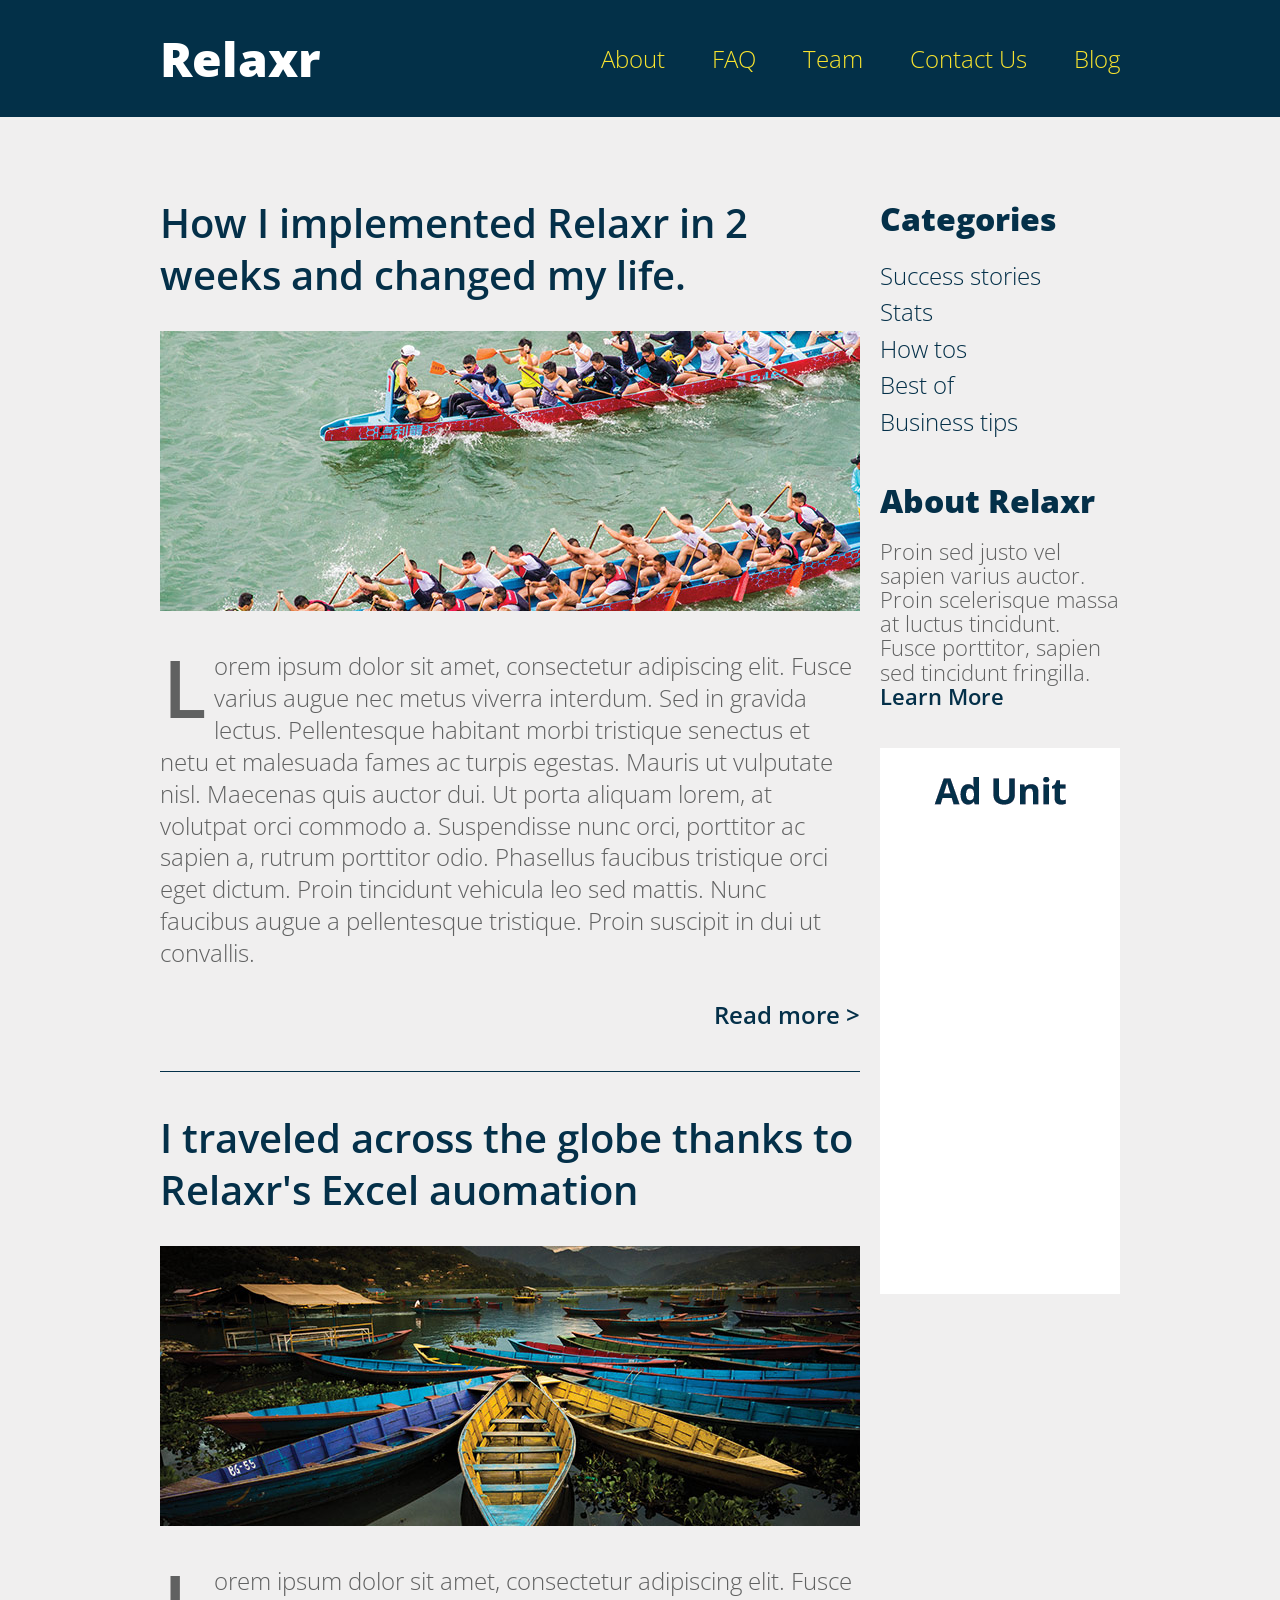
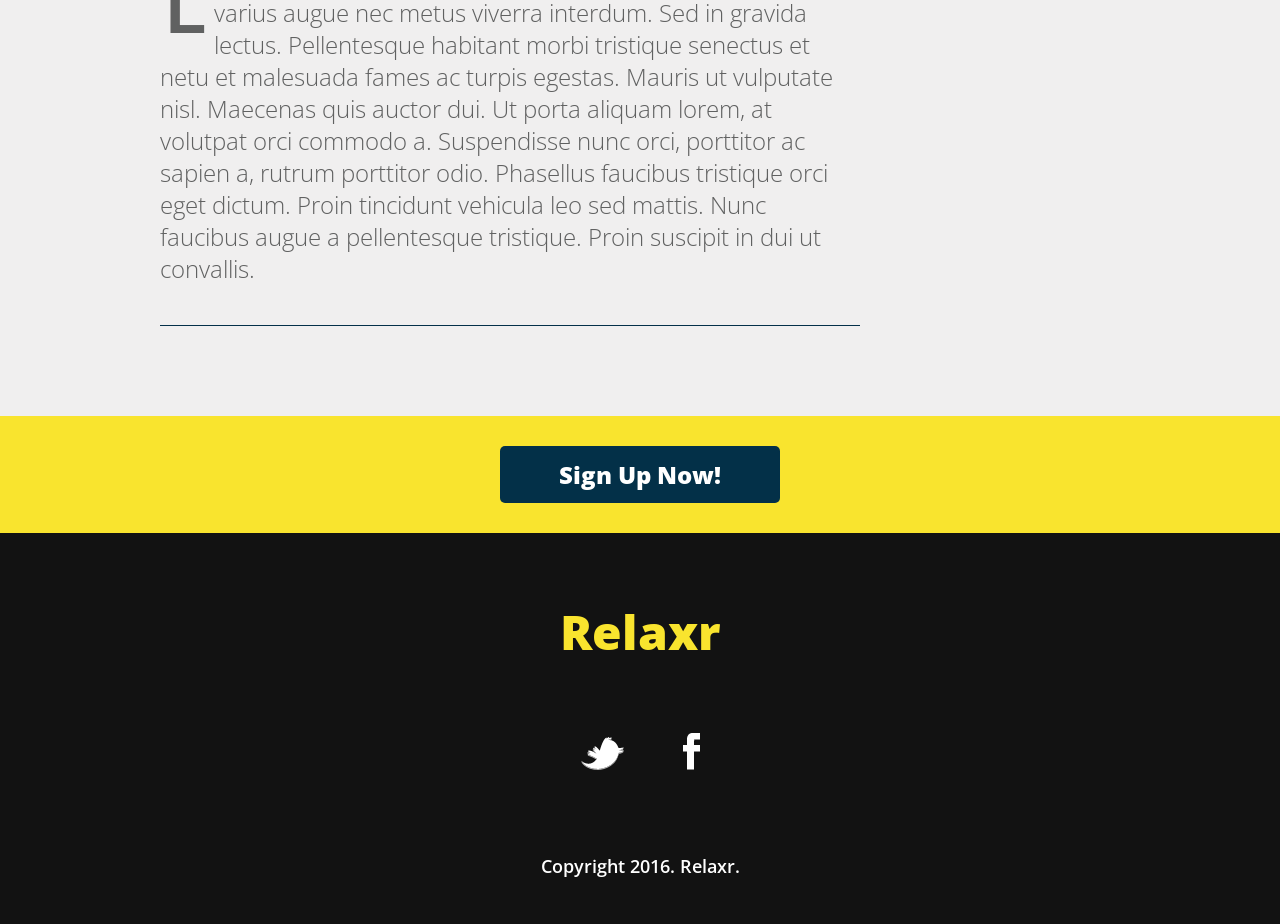
<file: assignment4/assignent_4_sample_solution/index.html>
<!DOCTYPE html>
<html>
<head>
<meta name="description" content="The perfect personal assistant. Relaxr does your job for you so you can enjoy life as it is meant to be.">
<title>Interactive Blog</title>
<!-- external CSS links -->
<link href='http://fonts.googleapis.com/css?family=Open+Sans:300italic,300,600,800' rel='stylesheet' type='text/css'>
<link rel="stylesheet" href="css/reset.css">
<link rel="stylesheet" href="css/style.css">

</head>
<body>
  <header>
    <div class="container">
      <h1 class="logo">Relaxr</h1>
      <nav>
        <ul>
          <li><a href="#">About</a></li>
          <li><a href="#">FAQ</a></li>
          <li><a href="#">Team</a></li>
          <li><a href="#">Contact Us</a></li>
          <li><a href="#">Blog</a></li>
        </ul>
      </nav>
    </div>
  </header>
  <section id="main">
    <div class="container">
        <section id="posts">
          <article class="post">
            <h2><a href="#">How I implemented Relaxr in 2 weeks and changed my life.</a></h2>
            <img src="images/blog_photo1.jpg" alt="Crew Meet">
            <p>Lorem ipsum dolor sit amet, consectetur adipiscing elit. Fusce varius augue nec metus viverra interdum. Sed in gravida lectus. Pellentesque habitant morbi tristique senectus et netu et malesuada fames ac turpis egestas. Mauris ut vulputate nisl.  Maecenas quis auctor dui. Ut porta aliquam lorem, at volutpat orci commodo a. Suspendisse nunc orci, porttitor ac sapien a, rutrum porttitor odio. Phasellus faucibus tristique orci eget dictum. Proin tincidunt vehicula leo sed mattis. Nunc faucibus augue a pellentesque tristique. Proin suscipit in dui ut convallis.</p>

            <p class="read-more"><a href="#">Read more &gt;</a></p>
            <p class="hide" id="show-this-on-click">Maecenas quis auctor dui. Ut porta aliquam lorem, at volutpat orci commodo a. Suspendisse nunc orci, porttitor ac sapien a, rutrum porttitor odio. Phasellus faucibus tristique orci eget dictum. Proin tincidunt vehicula leo sed mattis. Nunc faucibus augue a pellentesque tristique. Proin suscipit in dui ut convallis.</p>
            <p class="read-less hide"><a href="#">Read less &gt;</a></p>
          </article>
          
          <article class="post">
            <h2><a href="#">I traveled across the globe thanks to Relaxr's Excel auomation</a></h2>
            <img src="images/blog_photo2.jpg" alt="Canoes">
            <p>Lorem ipsum dolor sit amet, consectetur adipiscing elit. Fusce varius augue nec metus viverra interdum. Sed in gravida lectus. Pellentesque habitant morbi tristique senectus et netu et malesuada fames ac turpis egestas. Mauris ut vulputate nisl.  Maecenas quis auctor dui. Ut porta aliquam lorem, at volutpat orci commodo a. Suspendisse nunc orci, porttitor ac sapien a, rutrum porttitor odio. Phasellus faucibus tristique orci eget dictum. Proin tincidunt vehicula leo sed mattis. Nunc faucibus augue a pellentesque tristique. Proin suscipit in dui ut convallis.</p>
          </article>
        </section><!--
     --><aside id="sidebar">
          <h3>Categories</h3>
          <ul>
            <li><a href="#">Success stories</a></li>
            <li><a href="#">Stats</a></li>
            <li><a href="#">How tos</a></li>
            <li><a href="#">Best of</a></li>
            <li><a href="#">Business tips</a></li>
          </ul>
          <h3>About Relaxr</h3>
          <p>Proin sed justo vel sapien varius auctor. Proin scelerisque massa at luctus tincidunt. Fusce porttitor, sapien sed tincidunt fringilla.<br>
          <a href="#" class="learn-more">Learn More</a> <span class="hide" id="learn-more-text">Here is some more text about this fun thing!</p>
          <img src="images/ad-unit.png" alt="Ad Unit">
        </aside>
    </div>
  </section>

  <aside id="bottom-cta">
    <a class="button blue" href="#">Sign Up Now!</a>
  </aside>
  <footer>
    <h4 class="logo">Relaxr</h4>
    <ul>
      <li><a href="#"><img src="images/twitter.png" alt="Twitter logo"></a></li>
      <li><a href="#"><img src="images/facebook.png" alt="Facebook logo"></a></li>
    </ul>
    <p class="copyright">Copyright 2016. Relaxr.</p>
  </footer>
<script src="http://ajax.googleapis.com/ajax/libs/jquery/2.1.3/jquery.min.js"></script>
<script type="text/javascript" src="js/app.js"></script>
</body>
</html>
</file>
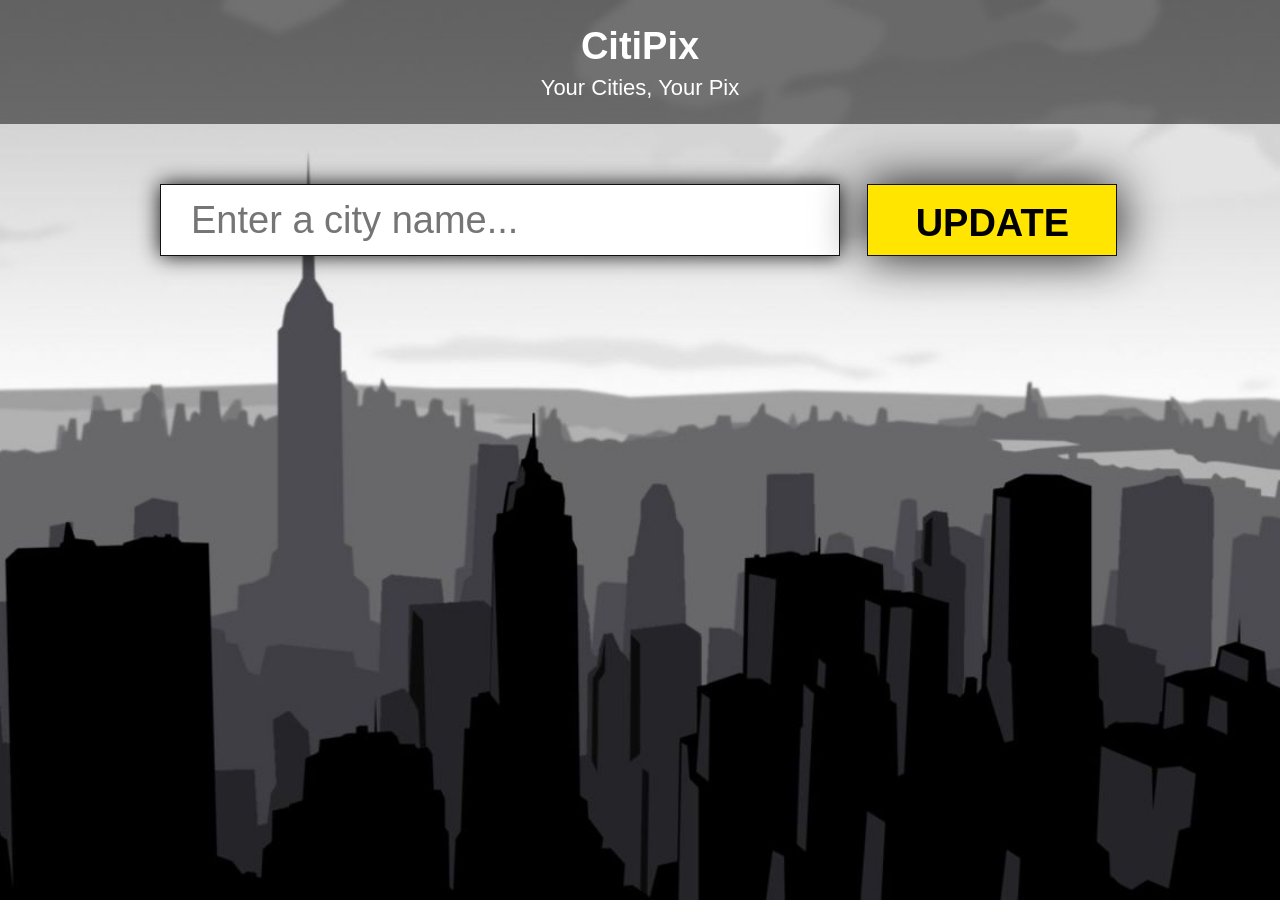
<file: assignment5/sample_solution_assignment_5/index.html>
<!DOCTYPE html>
<html lang="en"> <!-- Code validates without this, but it can help ensure proper formatting in the browser -->
<head>
  <meta charset="utf-8"> <!-- Code validates without this, but it cannhelp ensure proper formatting in the browser -->
  <meta name="description" content="Your description goes here"> 
  <meta name="keywords" content="one, two, three">
  <title>City Background</title>
  <!-- external CSS link -->
  <link rel="stylesheet" href="css/reset.css">
  <link rel="stylesheet" href="css/style.css">
  <script src="http://ajax.googleapis.com/ajax/libs/jquery/2.1.3/jquery.min.js"></script>
  <script type="text/javascript" src="js/app.js"></script>
</head>
<body>
  <header>
    <div class="title">
      <h1>CitiPix</h1>
      <p>Your Cities, Your Pix</p>
    </div>
  </header>
  <div class="container">
    <form>
      <input type="text" id="city-type" placeholder="Enter a city name...">
      <input type="submit" value="Update" id="submit-btn">
      <div id="error">
      </div>
    </form>
  </div>
</body>
</html>
</file>
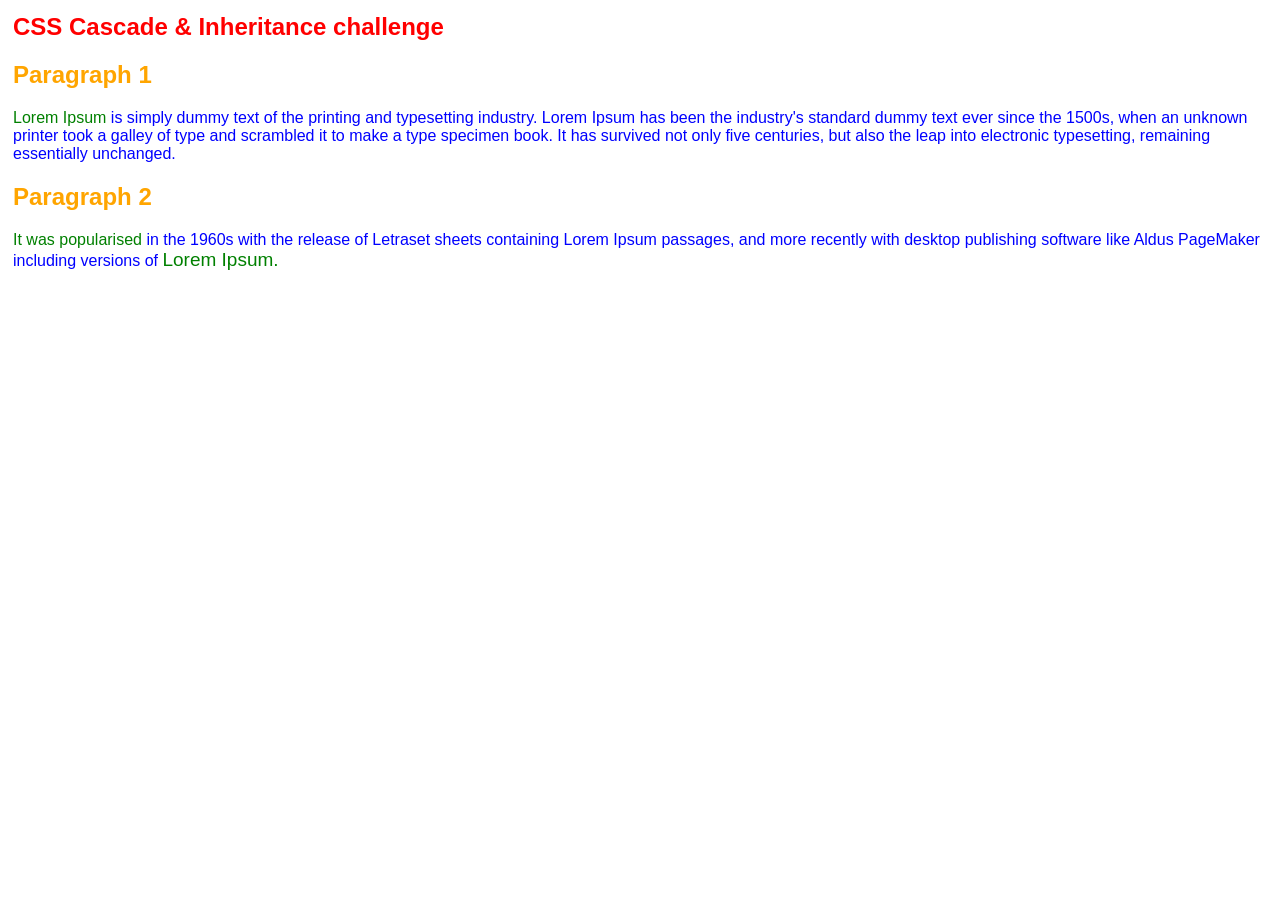
<file: mix_of_files/02_css_basics/css_cascade/index.html>
<html>
<head>
	<title>CSS Inheritance & Cascade Challenge</title>
</head>
<style>


	/*  THIS IS YOUR CHALLENGE (AND A MASSIVE CSS COMMENT!)

	FOR EACH OF THE FOLLOWING QUESTIONS, WHICH OF THE FOLLOWING POSSIBLE REASONS (EITHER INHERITANCE OR RELATING TO THE CASCADE) IS THE BEST EXPLANATION FOR WHAT YOU ARE SEEING RENDERED IN THE BROWSER?

	Possible reasons:
	-----------------

	inheritance
	importance (relates to cascade)
	source order (relates to cascade)
	specificity (relates to cascade)
	origin (relates to cascade)

	------------------------------

	1. In the first rule, a declaration for the font-family property is made, with the <body> element as the selector.  Why do the paragraphs also appear as sans-serif?

	2. Why does the h1 tag appear red and not blue?

	3. Why are the h2 tags orange, and not green?

	4. Why are the <span> tags in the paragraphs <p>, appearing green and not blue?

	5. Why is the last <span> larger font than the rest?

	*/
	body {
		font-family: sans-serif;
		padding:5px;
	}

	h1 {
		color:blue;
	}

	h1 {
		font-size:24px;
		font-weight:bold;
		color:red;
	}

	h2 {
		color: orange!important;
	}

	h2 {
		color: green;
	}

	p span {
		color: green;
		font-size:16px;
	}

	p {
		color: blue;
	}

</style>
<body>
	
<h1>CSS Cascade & Inheritance challenge </h1>

	<h2>Paragraph 1</h2>
	<p>
		<span>Lorem Ipsum</span> is simply dummy text of the printing and typesetting industry. Lorem Ipsum has been the industry's standard dummy text ever since the 1500s, when an unknown printer took a galley of type and scrambled it to make a type specimen book. It has survived not only five centuries, but also the leap into electronic typesetting, remaining essentially unchanged.
	</p>
	<h2>Paragraph 2</h2>
	<p>
		<span>It was popularised</span> in the 1960s with the release of Letraset sheets containing Lorem Ipsum passages, and more recently with desktop publishing software like Aldus PageMaker including versions of <span style="font-size:19px;">Lorem Ipsum.</span>
	</p>


</body>
</html>
</file>
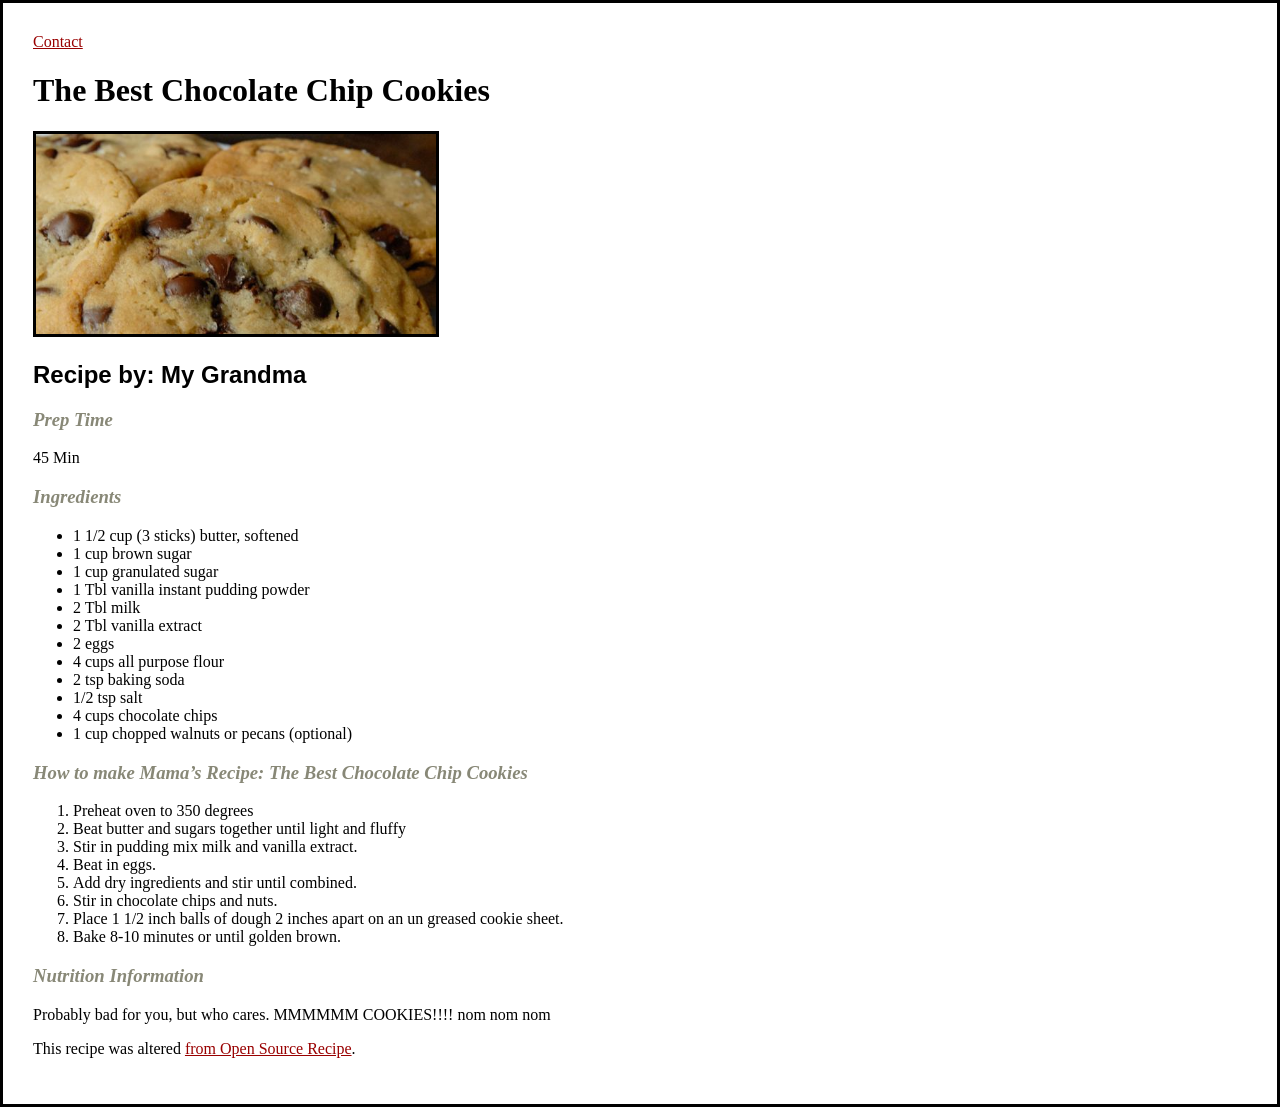
<file: mix_of_files/Solutions/sample_cookie_solution/index.html>
﻿<!DOCTYPE html>
<head>
	<meta charset="utf-8">
	<title>Cookies</title>
	<link rel="stylesheet" href="style.css"> <!-- links to an external stylesheet -->
</head>
<body>
	
	<a href="contact.html">Contact</a> <!-- links to another page! -->

	<h1>The Best Chocolate Chip Cookies</h1> <!-- only one h1 tag on the page -->
	<img src="cookies.jpg" width="400">

	<h2>Recipe by: My Grandma</h2>


	<h3>Prep Time</h3>
	<p>45 Min</p>

	<h3>Ingredients</h3>
	<ul>
		<li>1 1/2 cup (3 sticks) butter, softened</li>
		<li>1 cup brown sugar</li>
		<li>1 cup granulated sugar</li>
		<li>1 Tbl vanilla instant pudding powder</li>
		<li>2 Tbl milk</li>
		<li>2 Tbl vanilla extract</li>
		<li>2 eggs</li>
		<li>4 cups all purpose flour</li>
		<li>2 tsp baking soda</li>
		<li>1/2 tsp salt</li>
		<li>4 cups chocolate chips</li>
		<li>1 cup chopped walnuts or pecans (optional)</li>

	</ul>


	<h3>How to make Mama’s Recipe: The Best Chocolate Chip Cookies</h3>

	<ol>
		<li>Preheat oven to 350 degrees</li>
		<li>Beat butter and sugars together until light and fluffy</li>
		<li>Stir in pudding mix milk and vanilla extract.</li>
		<li>Beat in eggs.</li>
		<li>Add dry ingredients and stir until combined.</li>
		<li>Stir in chocolate chips and nuts.</li>
		<li>Place 1 1/2 inch balls of dough 2 inches apart on an un greased cookie sheet.</li>
		<li>Bake 8-10 minutes or until golden brown.</li>
	</ol>


	<h3>Nutrition Information</h3>

	<p>Probably bad for you, but who cares. MMMMMM COOKIES!!!! nom nom nom</p>

	<p>This recipe was altered <a href= "http://www.opensourcefood.com/people/Amanori/recipes/mamas-recipe-the-best-chocolate-chip-cookies">from Open Source Recipe</a>.</p>

</body>
</html>
</file>
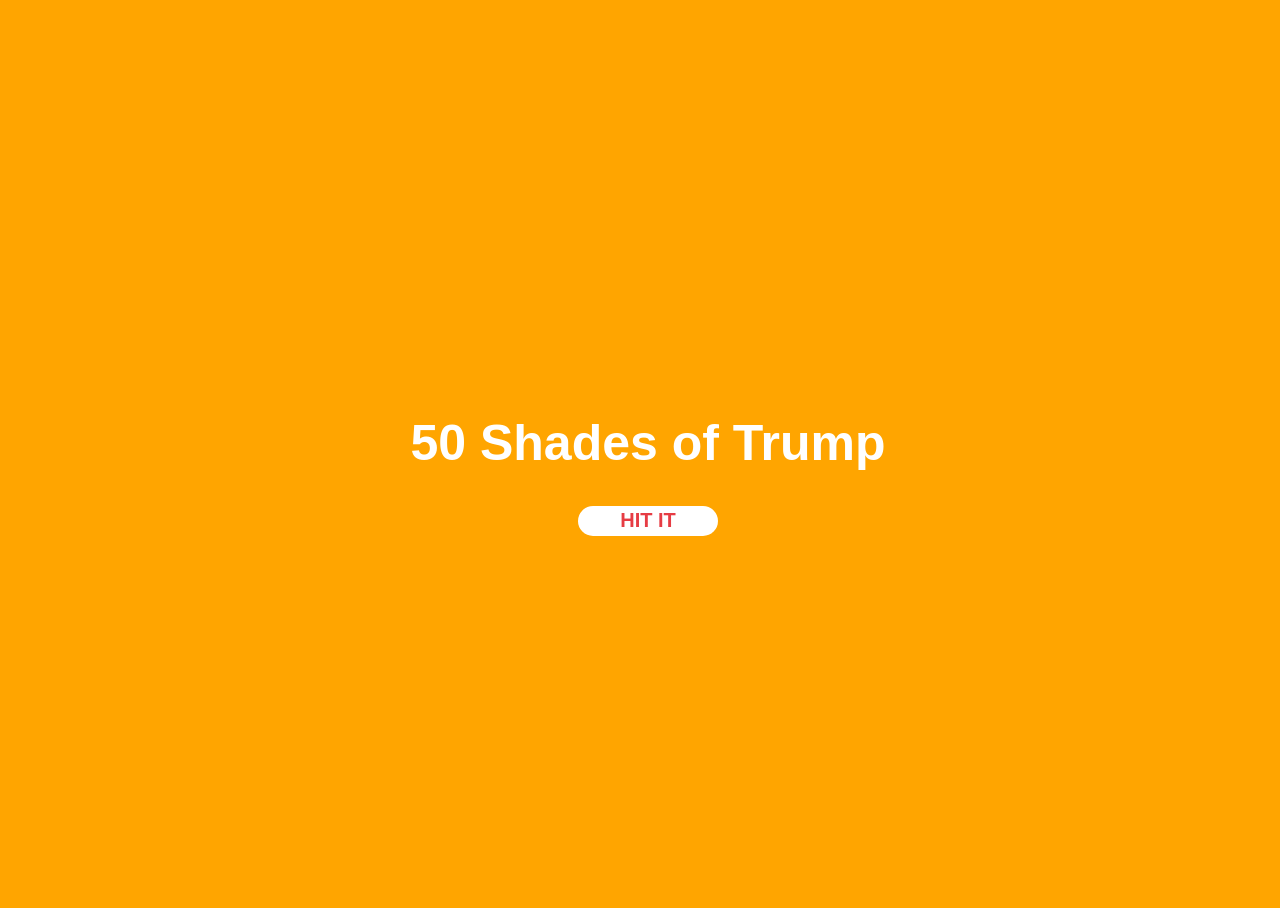
<file: finalproject/final.html>
<!DOCTYPE html>

<meta charset="UTF-8">
	<title>50 Shades of Trump</title>


	<link rel="stylesheet" href="final.css">



<div>
  <h1 id="color" class="message">50 Shades of Trump</h1>
  <button id="change" class="randomize">HIT IT</button>
</div>

</html>
</file>
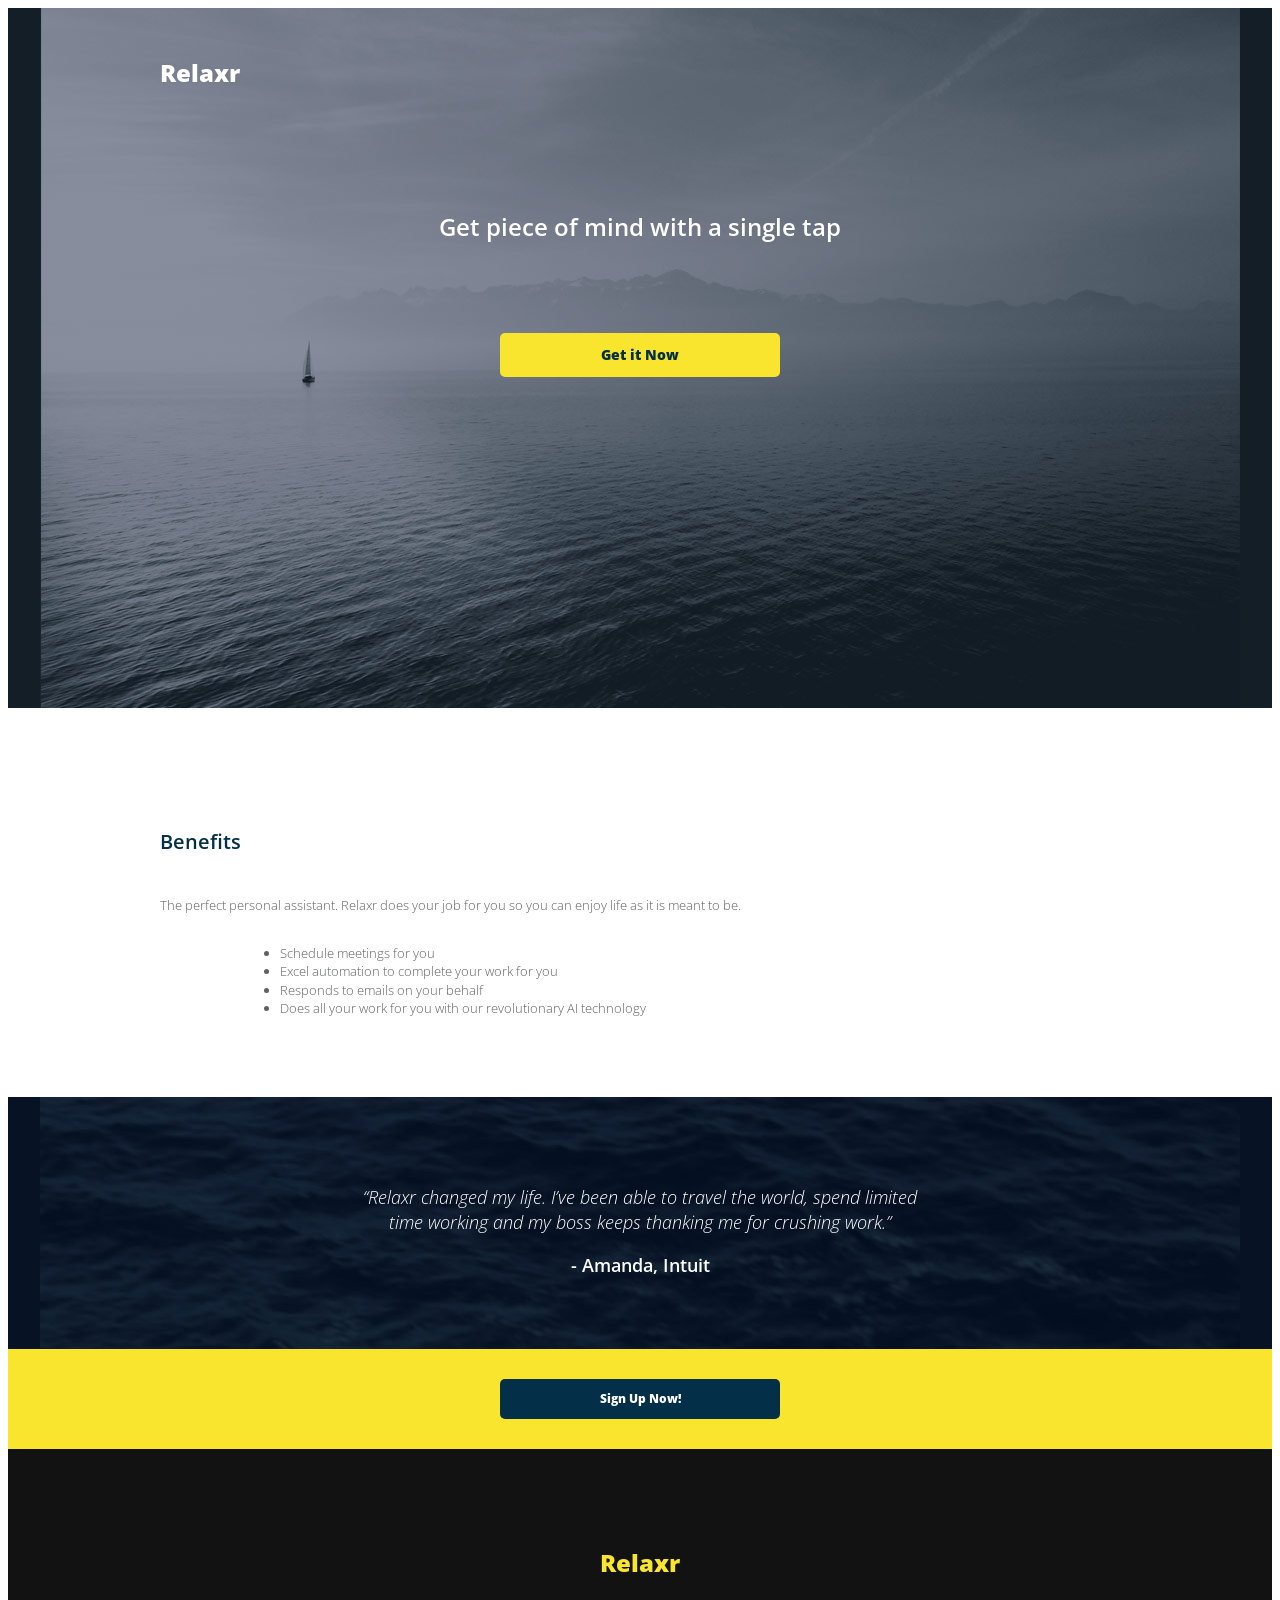
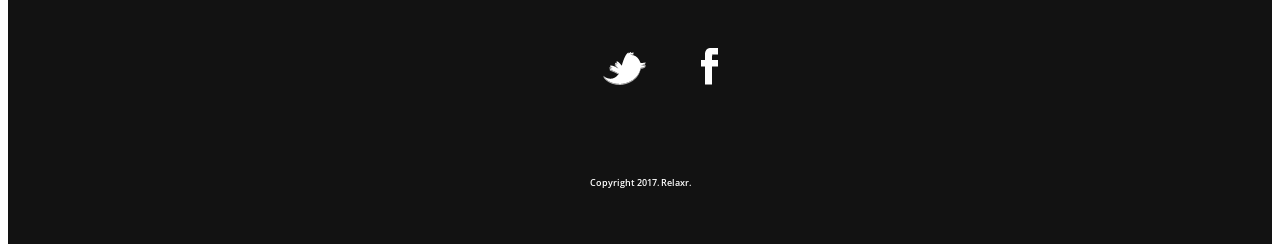
<file: landing/redo.html>
<!DOCTYPE html>
<html lang="en">
	<head>

		<title>Relaxr Landing Page</title>
		<link href='http://fonts.googleapis.com/css?family=Open+Sans:300italic,300,600,800' rel='stylesheet' type='text/css'>

	<link rel="stylesheet" href="style.css">

	</head>

	<header>
		<div class="container">
				<h1 class="logo">Relaxr</h1>
				<h2>Get piece of mind with a single tap</h2>
				<a class="button primary" href="#">Get it Now</a>
		</div>
	</header>

	<section id="benefits">
	<div class="container">
				<h3>Benefits</h3>
				<p>The perfect personal assistant. Relaxr does your job for you so you can enjoy life as it is meant to be.</p>
				<ul>
					<li>Schedule meetings for you</li>
					<li>Excel automation to complete your work for you</li>
					<li>Responds to emails on your behalf</li>
					<li>Does all your work for you with our revolutionary AI technology</li>
				</ul>
			</div>
		</section>

		<section id="testimonial">
			<div class="container">
				<blockquote>
					<p>&ldquo;Relaxr changed my life. I&rsquo;ve been able to travel the world, spend limited time working and my boss keeps thanking me for crushing work.&rdquo;</p>
					<cite>- Amanda, Intuit</cite>
			</blockquote>
			</div>
		</section>

		<aside>
			<a class="button secondary" href="#">Sign Up Now!</a>
		</aside>
		
		<footer>
			<h4 class="logo">Relaxr</h4>
			<ul>
				<li><a href="#"><img src="twitter.png" alt="Twitter logo"></a></li>
				<li><a href="#"><img src="facebook.png" alt="Facebook logo"></a></li>
			</ul>
			
			<p class="copyright">Copyright 2017. Relaxr.</p>
		</footer>
	</body>
</html>
</file>
<file: assignment4/assignent_4_sample_solution/css/style.css>
/*
Project Name: Blank Template
Client: Your Client
Author: Your Name
Developer @GA in NYC
*/


/******************************************
/* SETUP
/*******************************************/

/* Box Model Hack */
* {
  -moz-box-sizing: border-box; /* Firexfox */
  -webkit-box-sizing: border-box; /* Safari/Chrome/iOS/Android */
  box-sizing: border-box; /* IE */
}

/* Clear fix hack */
.clearfix:after {
  content: ".";
  display: block;
  clear: both;
  visibility: hidden;
  line-height: 0;
  height: 0;
}

.clear {
  clear: both;
}


/******************************************
/* BASE STYLES
/*******************************************/

body {
  color: #043049;
  font-size: 26px;
  line-height: 1.4;
  color: #606161;
  font-family: 'Open Sans', Helvetica, Arial, sans-serif;
  font-weight: 300;
  background: #f0efef;
}
a {
  text-decoration: none;
}


/******************************************
/* LAYOUT
/*******************************************/

/* Center the container */
.container {
  width: 960px;
  margin: 0 auto;
}

.logo {
  font-size: 48px;
  font-weight: 800;
}

header {
  background: #033048;
  padding: 25px 0;
  overflow: hidden;
}
header .logo {
  color: #fff;
  float: left;
}

header nav {
  float: right;
  margin-top: 15px;
}
header nav ul li {
  display: inline-block;
  margin: 0 0 0 40px;
  font-size: 24px;
}
header nav ul li a {
  color: #f9e42e;
}
#main {
  margin-top: 80px;
}
#posts {
  width: 700px;
  display: inline-block;
  margin-right: 20px;
  vertical-align: top;
}
#sidebar {
  width: 240px;
  display: inline-block;
  vertical-align: top;
}
.post {
  border-bottom: 1px solid #043049;
  padding-bottom: 40px;
  margin-bottom: 40px;
}
h2 {
  font-weight: 600;
  font-size: 40px;
  line-height: 1.3;
  margin-bottom: 30px;
}
h2 a {
  color: #043049;
}

.post img {
  margin-bottom: 30px;
}
.post p {
  font-size: 24px;
  line-height: 1.333;
  color: #606161;
}
.post p:first-of-type:first-letter {
  float: left;
  font-size: 80px;
  line-height: 65px;
  padding-top: 4px;
  padding-right: 8px;
  padding-left: 3px;
  font-weight: 600;
}
.read-more, .read-less {
  text-align: right;
  margin-top: 30px;
}
.read-more a, .read-less a {
  color: #043049;
  font-weight: 600;
}

.button {
  border-radius: 5px;
  font-weight: 800;
  padding: 12px 0;
  width: 280px;
  font-size: 28px;
  text-align: center;
  display: block;
  margin: 0 auto;
}
.yellow {
  background: #f9e42e;
  color: #033048;
}
.blue {
  background: #033048;
  color: #fff;
  font-size: 24px;
}

#sidebar h3 {
  font-size: 32px;
  font-weight: 800;
  margin-bottom: 15px;
  color: #043049;
}
#sidebar ul {
  margin-bottom: 40px;
}
#sidebar ul li a {
  color: #043049;
  font-size: 24px;
}
#sidebar p {
  font-size: 22px;
  line-height: 1.1;
  margin-bottom: 40px;
}
#sidebar p a {
  color: #043049;
  font-weight: 600;
}

#bottom-cta {
  background: #f9e42e;
  padding: 30px;
  text-align: center;
  margin-top: 50px;
}

footer {
  background: #121212;
  padding: 65px 0 45px;
  text-align: center;
}
footer .logo {
  color: #f9e42e;
  margin-bottom: 68px;
}
footer ul li {
  display: inline-block;
  list-style: none;
  margin: 0 26px 75px;
}
footer p {
  font-size: 18px;
  color: #fff;
  font-weight: 600;
}
.hide {
  display: none;
}

/******************************************
/* ADDITIONAL STYLES
/*******************************************/
</file>
<file: assignment5/sample_solution_assignment_5/css/style.css>
/******************************************
/* SETUP
/*******************************************/

/* Box Model Hack */
* {
     -moz-box-sizing: border-box; /* Firexfox */
     -webkit-box-sizing: border-box; /* Safari/Chrome/iOS/Android */
     box-sizing: border-box; /* IE */
}

/* Clear fix hack */
.clearfix:after {
     content: ".";
     display: block;
     clear: both;
     visibility: hidden;
     line-height: 0;
     height: 0;
}

.clear {
  clear: both;
}

.alignright {
  float: right;
  padding: 0 0 10px 10px; /* note the padding around a right floated image */
}

.alignleft {
  float: left;
  padding: 0 10px 10px 0; /* note the padding around a left floated image */
}

/******************************************
/* BASE STYLES
/*******************************************/

body {
  color: #000;
  font-size: 12px;
  line-height: 1.4;
  font-family: Helvetica, Arial, sans-serif;
  background: url(../images/citipix_skyline.jpg) no-repeat center center fixed;
  -webkit-background-size: cover;
  -moz-background-size: cover;
  -o-background-size: cover;
  background-size: cover;
}


/******************************************
/* LAYOUT
/*******************************************/

/* Center the container */
.container {
  width: 960px;
  margin: auto;
  padding-top: 5em;
}

header {
  background: rgba(0,0,0, .5);
  padding: 20px 0;
}

.title {
  text-align: center;
  color: #fff;
  font-size: 38px;
  font-weight: bold;
  font-family: helvetica, arial, sans-serif;
}

.title p {
  font-size: 22px;
  font-weight: normal
}

#city-type {
  color: #6b6b6c;
  font-size: 38px;
  background: #fff;
  border: 1px solid #111;
  padding: 0px 30px;
  display: inline-block;
  width: 680px;
  margin-right: 24px;
  font-family: helvetica, arial, sans-serif;
  height: 72px;
  line-height: 74px;
  vertical-align: middle;
  box-shadow: #111 0 0 20px;
}
#submit-btn {
  background: #ffe500;
  color: #000;
  font-size: 38px;
  font-weight: bold;
  text-transform: uppercase;
  border: 1px solid #111;
  text-align: center;
  display: inline-block;
  width: 250px;
  height: 72px;
  line-height: 74px;
  vertical-align: middle;
  box-shadow: #111 0 0 50px;
  font-family: helvetica, arial, sans-serif;
  cursor: pointer;
}
#submit-btn:hover {
  background: #fff600;
}

.nyc {
  background-image: url(../images/nyc.jpg)
}
.sf {
  background-image: url(../images/sf.jpg)
}
.la {
  background-image: url(../images/la.jpg)
}
.austin {
  background-image: url(../images/austin.jpg)
}
.sydney {
  background-image: url(../images/sydney.jpg)
}

/******************************************
/* ADDITIONAL STYLES
/*******************************************/

form #error p{
  background: rgba(0,0,0,.4);
  padding:5px 20px;
  font-size:24px;
  font-weight:bold;
  color:red;
  margin:30px auto;
}
</file>
<file: mix_of_files/Solutions/sample_cookie_solution/style.css>
body {
  background-color: white;
  margin: 0;
  border: 3px solid black;
  padding: 30px;
}

h1 {
  font-family: Georgia, serif; /* let's us declare the font to be used, followed by a "fallback", in the event that the browser doesn't know the first one */
}

h2 {
  font-family: sans-serif;
}

h3 {
   color: #887;
  font-style: italic;
}

h4 {
  color: #887;
}

a {
  color: #900;
}

img {
	border: 3px solid black;
}
</file>
<file: finalproject/final.css>
html {
  height: 100%;
}

body {
  background: #FFA500;
  position: relative;
  color: #fff;
  font-family: Helvetica;
  text-align: center;
  width: 100%;
  height: 100%;
  display: flex;
  align-items: center;
  justify-content: center;
}

h1 {
  font-size: 50px;
  font-weight: bold;
}

a {
    color: #fff;
    display: block;
    position: relative;
    font-size: 10px;
    text-decoration: none;
    font-weight: bold;
    top: 40px;
}

button#change {
  position: relative;
  display: block;
  margin: 0 auto;
  background: #fff;
  color: #e63c44;
  width: 140px;
  height: 30px;
  border-radius: 30px;
  border: none;
  font-weight: bold;
  font-size: 20px;
  cursor: pointer;
  outline: none;
}


body, button#change {
  transition: all 0.4s ease-in-out;
}
</file>
<file: landing/style.css>
/* Box Model Hack - applies to every element */
* {

  box-sizing: border-box; 
}


body {
  color: #f0efef;
  font-size: 13px;
  line-height: 1.4;
  color: #606161;
  font-family: 'Open Sans', Helvetica, Arial, sans-serif;
  font-weight: 300;
}

a {
  text-decoration: none;
}


/* Center the container */
.container {
  width: 960px;
  margin: 0 auto;
}

.logo {
  font-size: 24px;
  font-weight: 800;
}

header {
  height: 700px;
  background: url('../landing/header_bg.jpg') no-repeat top center #131e27;
  padding-top: 32px;
}

header .logo {
  color: #fff;
}

header h2 {
  font-size: 24px;
  text-align: center;
  color: #fff;
  margin: 120px 0 90px;
  font-weight: 600;
}

.button {
  border-radius: 5px;
  font-weight: 800;
  padding: 12px 0;
  width: 280px;
  font-size: 14px;
  text-align: center;
  display: block;
  margin: 0 auto;
}

.primary {
  background: #f9e42e;
  color: #033048;
}

.secondary {
  background: #033048;
  color: #fff;
  font-size: 12px;
}

#benefits {
  padding: 100px 0 80px;
}
h3 {
  color: #033048;
  font-size: 20px;
  font-weight: 600;
  margin-bottom: 40px;
}

#benefits p, #benefits ul {
  width: 600px;
}

#benefits ul {
  list-style: disc;
  margin: 30px 0 0 80px;
}

#testimonial {
  background: url('../landing/testimonial_bg.jpg') no-repeat top center #071324;
  padding: 70px 0 70px;
  color: #fff;
}

blockquote {
  font-size: 18px;
  font-weight: 300;
  font-style: italic;
  text-align: center;
  width: 580px;
  margin: 0 auto;
}

blockquote cite {
  font-weight: 600;
  display: block;
  font-style: normal;
}

aside {
  background: #f9e42e;
  padding: 30px;
  text-align: center
}

footer {
  background: #121212;
  padding: 65px 0 45px;
  text-align: center;
}

footer .logo {
  color: #f9e42e;
  margin-bottom: 68px;
}
footer ul li {
  display: inline-block;
  list-style: none;
  margin: 0 26px 75px;
}
footer p {
  font-size: 9px;
  color: #fff;
  font-weight: 600;
}

#social { /* another way to do the social icons */
  margin-bottom:20px;
}

#social img { /* another way to do the social icons */
  padding: 5px 25px;
}
</file>
